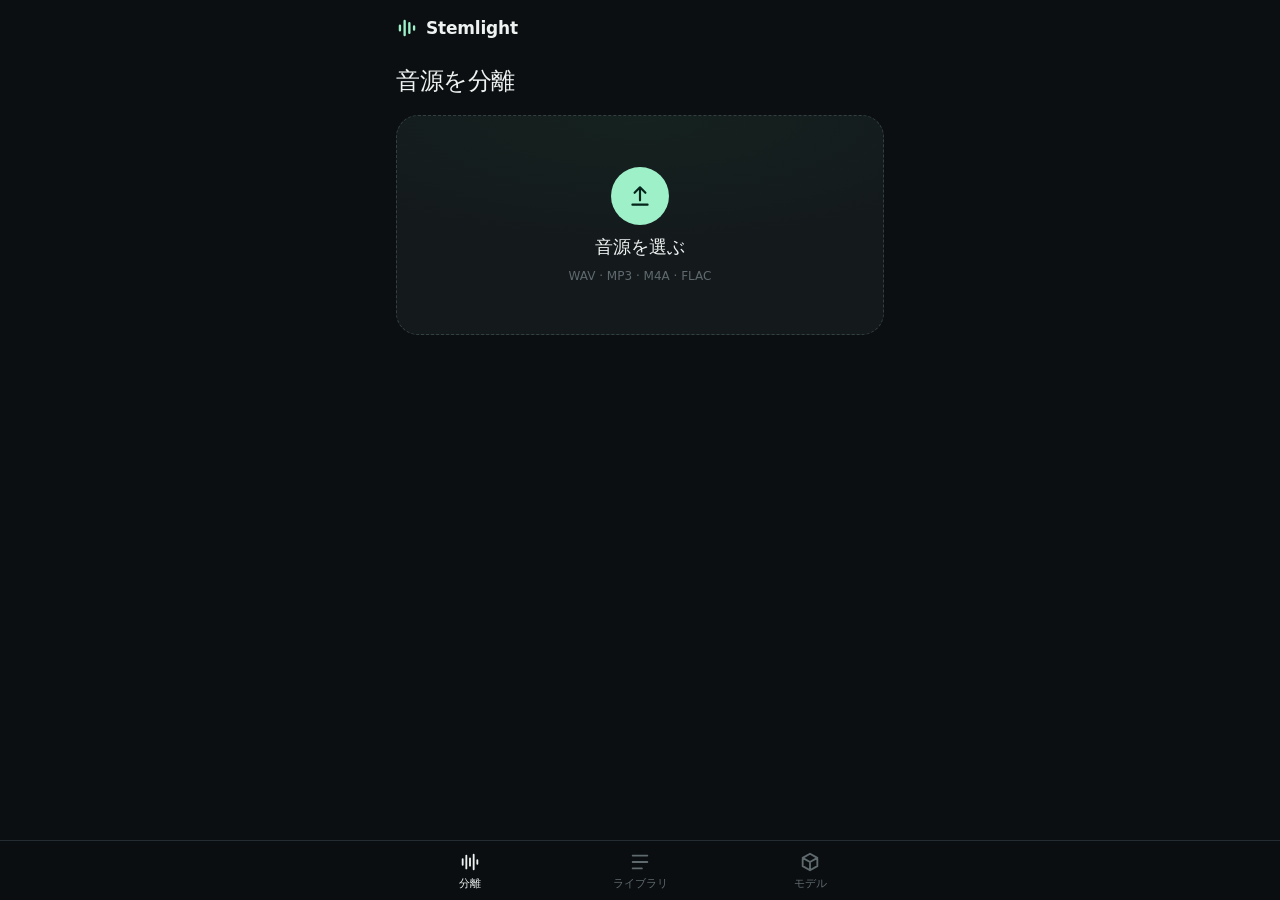
<file: index.html>
<!doctype html>
<html lang="ja"><head><meta charset="utf-8"><meta name="viewport" content="width=device-width,initial-scale=1,viewport-fit=cover"><meta name="theme-color" content="#0c0f11"><meta name="description" content="端末内で完結するステム分離"><meta name="apple-mobile-web-app-capable" content="yes"><meta name="mobile-web-app-capable" content="yes"><meta name="apple-mobile-web-app-title" content="Stemlight"><meta name="apple-mobile-web-app-status-bar-style" content="black-translucent"><meta http-equiv="Content-Security-Policy" content="default-src 'self'; script-src 'self' 'wasm-unsafe-eval'; worker-src 'self' blob:; connect-src 'self' https://media.githubusercontent.com https://huggingface.co https://*.hf.co; style-src 'self' 'unsafe-inline'; img-src 'self' data: blob:; media-src 'self' blob:; object-src 'none'; base-uri 'none'; form-action 'none'"><link rel="manifest" href="manifest.webmanifest"><link rel="apple-touch-icon" href="icons/icon-192.png"><link rel="icon" href="icons/icon.svg" type="image/svg+xml"><link rel="stylesheet" href="style.css"><title>Stemlight</title></head>
<body><div class="app"><header class="top"><a href="#" class="brand" aria-label="Stemlight"><svg width="22" height="22" viewBox="0 0 28 28" aria-hidden="true"><path d="M5 17V11M11 23V5M17 20V8M23 16V12" stroke="currentColor" stroke-width="3" stroke-linecap="round"/></svg>Stemlight</a><div class="top-actions"><span id="offline" class="pill hidden">オフライン</span><button id="update" class="pill accent hidden">更新</button></div></header><main id="main"></main>
<nav class="tabs" aria-label="メニュー"><button data-nav="home" class="active"><svg viewBox="0 0 24 24" aria-hidden="true"><path d="M4 9v6M8 5v14M12 8v8M16 4v16M20 10v4"/></svg>分離</button><button data-nav="library"><svg viewBox="0 0 24 24" aria-hidden="true"><path d="M4 5h16M4 12h16M4 19h10"/></svg>ライブラリ</button><button data-nav="models"><svg viewBox="0 0 24 24" aria-hidden="true"><path d="M12 3l8 4.5v9L12 21l-8-4.5v-9z M4 7.5l8 4.5 8-4.5 M12 12v9"/></svg>モデル</button></nav>
<div id="toast" role="status" aria-live="polite"></div><dialog id="message"><h2 id="message-title"></h2><p id="message-body"></p><button id="message-close" class="primary">OK</button></dialog>
<input id="file" type="file" accept="audio/*,.wav,.mp3,.m4a,.aac,.flac,.ogg" hidden><input id="model-file" type="file" multiple hidden></div><script type="module" src="app.js"></script></body></html>
</file>
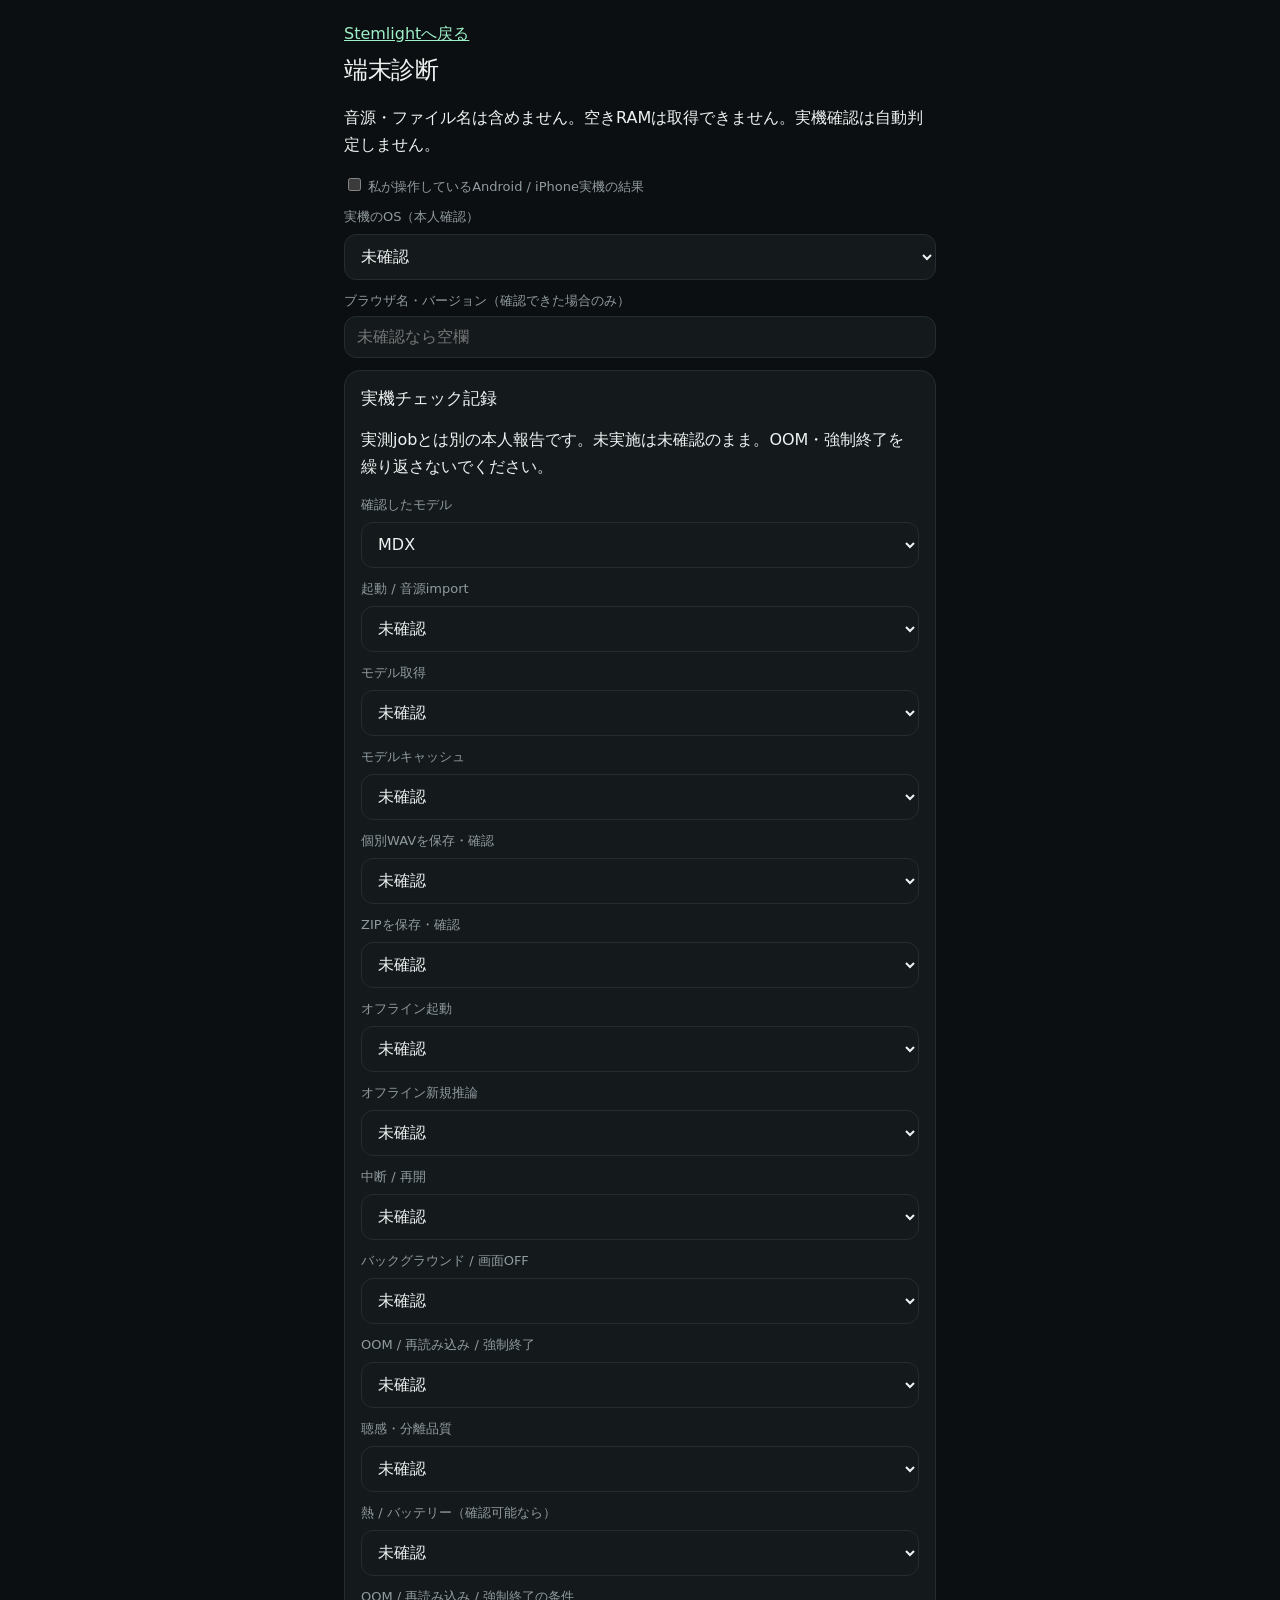
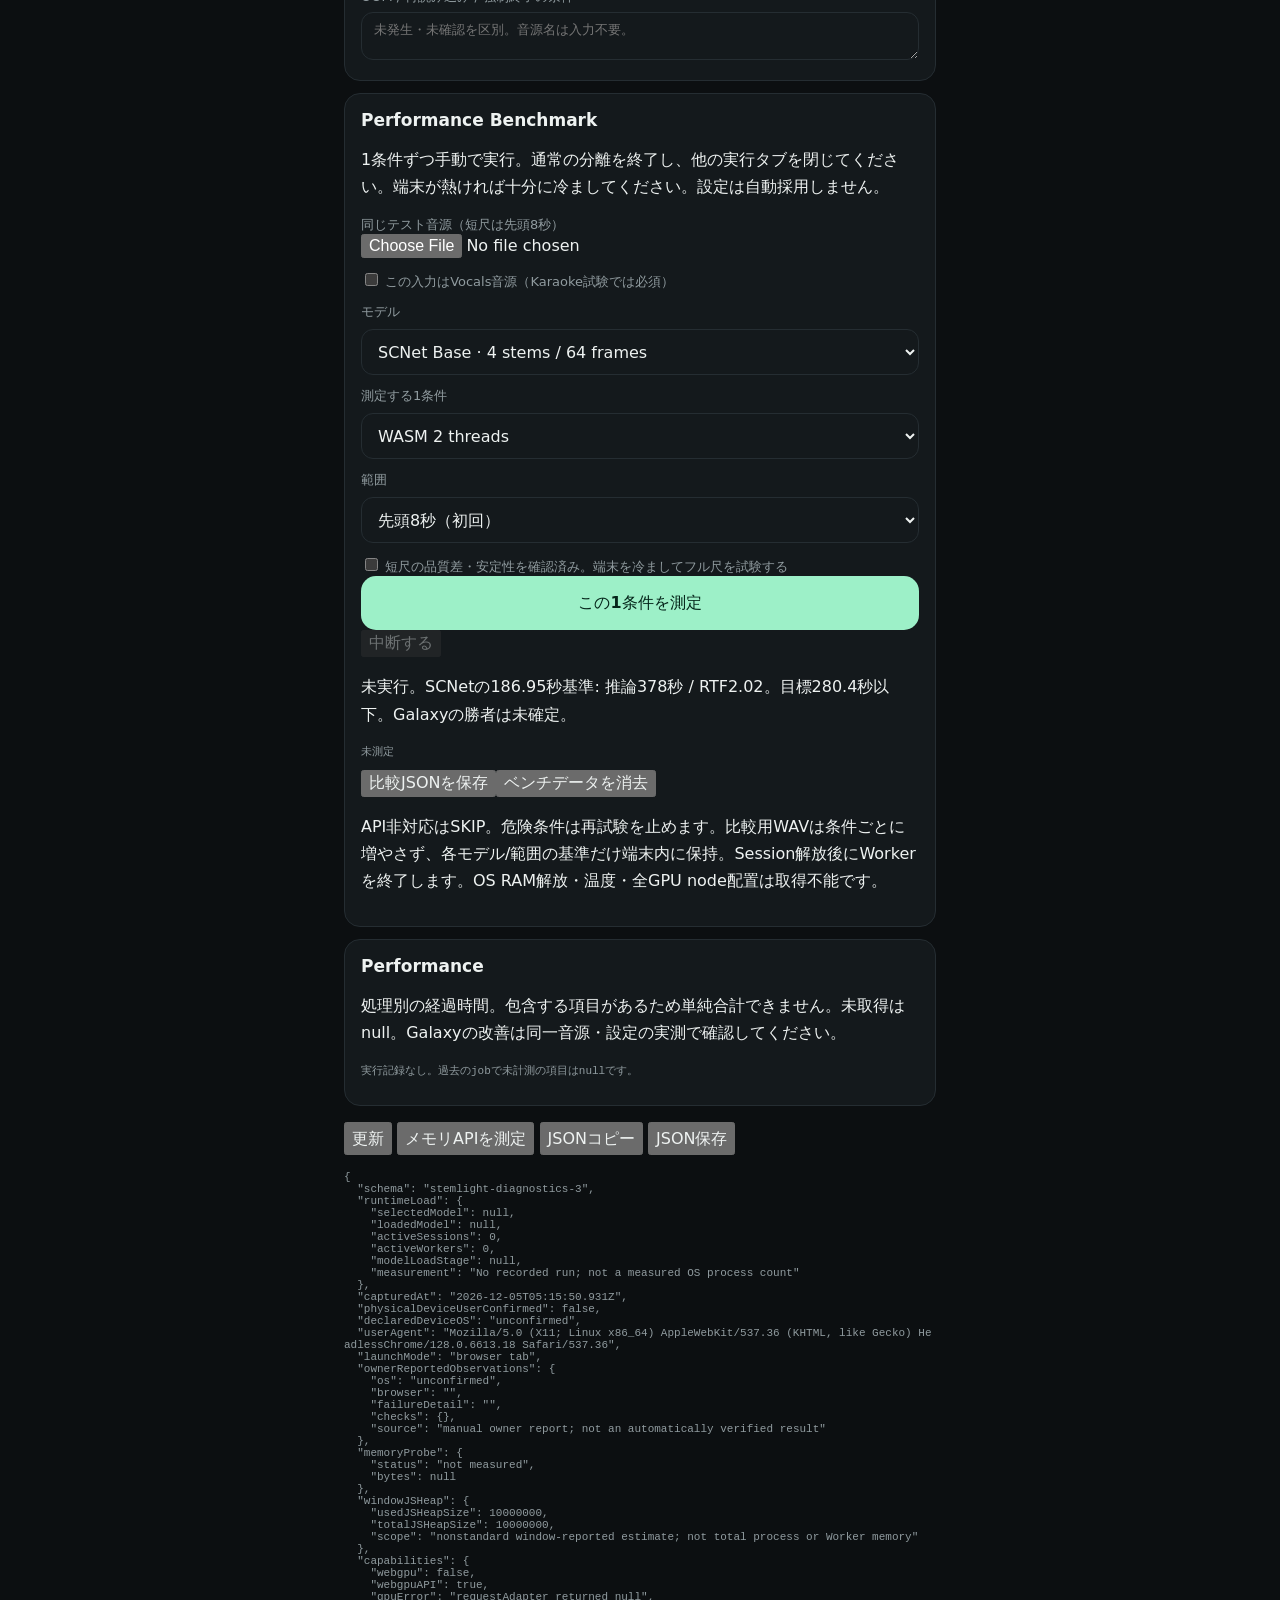
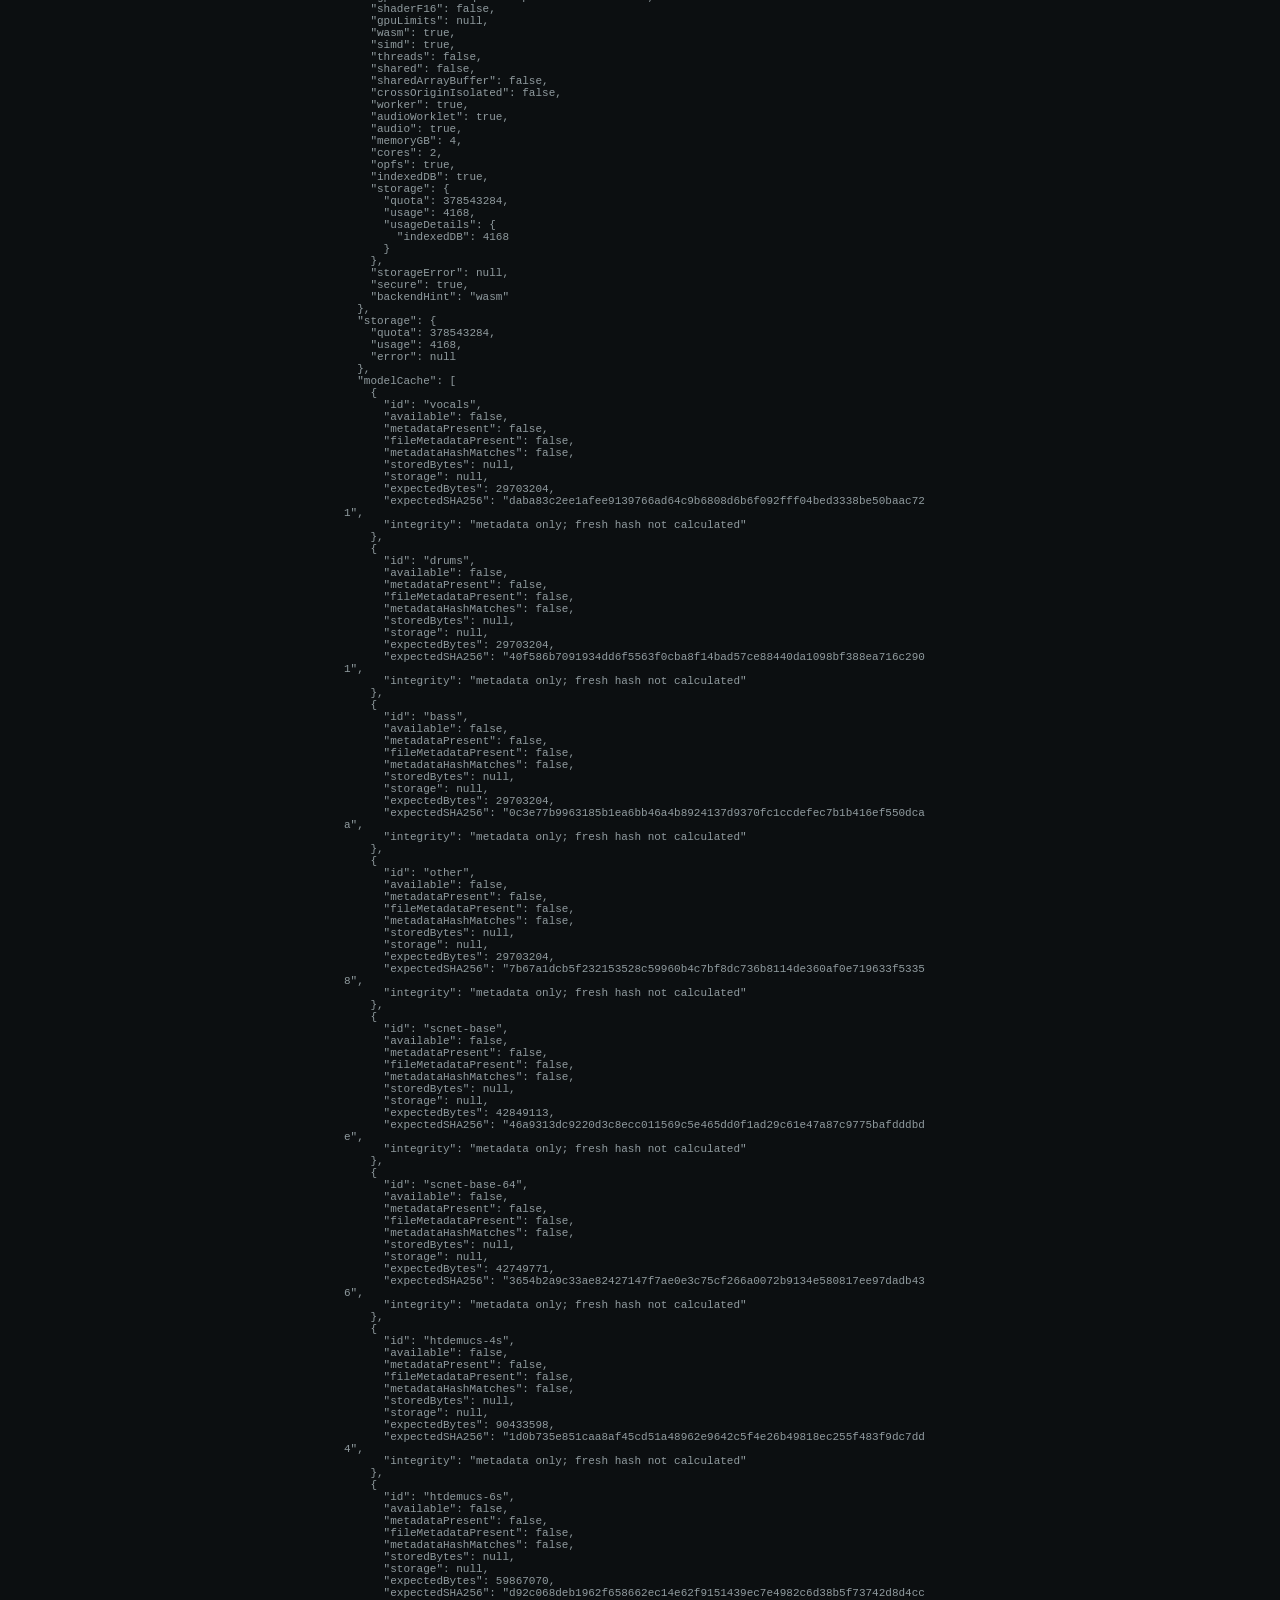
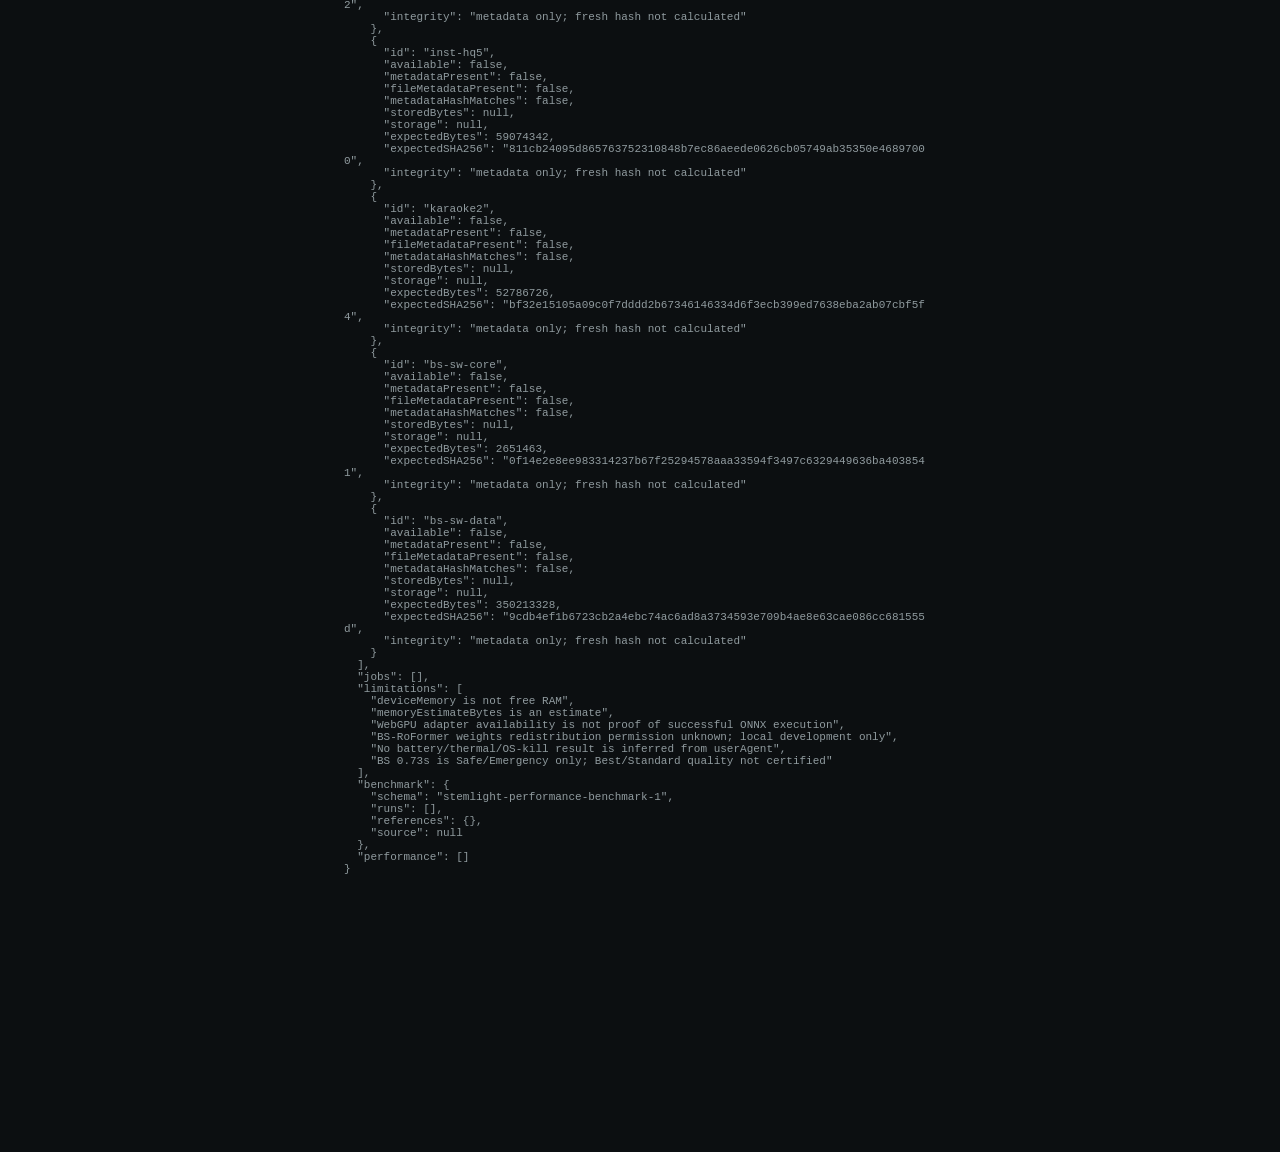
<file: diagnostics.html>
<!doctype html><html lang="ja"><meta charset="utf-8"><meta name="viewport" content="width=device-width,initial-scale=1"><title>Stemlight 診断</title><link rel="stylesheet" href="style.css"><body><main style="max-width:640px;margin:auto;padding:24px"><a href="./">Stemlightへ戻る</a><h1>端末診断</h1><p>音源・ファイル名は含めません。空きRAMは取得できません。実機確認は自動判定しません。</p><label><input id="physical" type="checkbox"> 私が操作しているAndroid / iPhone実機の結果</label>
<label for="device-os">実機のOS（本人確認）</label><select id="device-os"><option value="unconfirmed">未確認</option><option value="Android">Android</option><option value="iOS">iPhone / iOS</option></select>
<label for="browser-label">ブラウザ名・バージョン（確認できた場合のみ）</label><input id="browser-label" type="text" maxlength="100" placeholder="未確認なら空欄">
<section class="card"><h2>実機チェック記録</h2><p>実測jobとは別の本人報告です。未実施は未確認のまま。OOM・強制終了を繰り返さないでください。</p><label for="check-model">確認したモデル</label><select id="check-model"><option value="mdx-vocals">MDX</option><option value="lead-backing">Lead / Backing Vocal</option><option value="scnet-base">SCNet Base</option><option value="bs-sw">BS-RoFormer SW</option></select><div id="checklist"></div><label for="failure-detail">OOM / 再読み込み / 強制終了の条件</label><textarea id="failure-detail" maxlength="2000" placeholder="未発生・未確認を区別。音源名は入力不要。"></textarea></section>
<section class="card" id="benchmark"><h2>Performance Benchmark</h2><p>1条件ずつ手動で実行。通常の分離を終了し、他の実行タブを閉じてください。端末が熱ければ十分に冷ましてください。設定は自動採用しません。</p><label for="bench-file">同じテスト音源（短尺は先頭8秒）</label><input id="bench-file" type="file" accept="audio/*"><label><input id="bench-vocals" type="checkbox"> この入力はVocals音源（Karaoke試験では必須）</label><label for="bench-model">モデル</label><select id="bench-model"><option value="scnet-base">SCNet Base · 4 stems / 64 frames</option><option value="lead-backing">Karaoke 2 · Lead / Backing / 32 frames</option></select><label for="bench-condition">測定する1条件</label><select id="bench-condition"><option value="1">WASM 1 thread</option><option value="2" selected>WASM 2 threads</option><option value="3">WASM 3 threads</option><option value="4">WASM 4 threads</option><option value="webgpu">WebGPU（実compute確認）</option></select><label for="bench-duration">範囲</label><select id="bench-duration"><option value="short">先頭8秒（初回）</option><option value="full">フル尺（200秒以内・短尺上位2条件のみ）</option></select><label><input id="bench-full-confirm" type="checkbox"> 短尺の品質差・安定性を確認済み。端末を冷ましてフル尺を試験する</label><button id="bench-run" class="primary">この1条件を測定</button><button id="bench-cancel">中断する</button><p id="bench-status" role="status">未実行。SCNetの186.95秒基準: 推論378秒 / RTF2.02。目標280.4秒以下。Galaxyの勝者は未確定。</p><pre id="bench-results" style="white-space:pre-wrap;overflow-wrap:anywhere"></pre><button id="bench-save">比較JSONを保存</button><button id="bench-clear" class="plain">ベンチデータを消去</button><p class="small">API非対応はSKIP。危険条件は再試験を止めます。比較用WAVは条件ごとに増やさず、各モデル/範囲の基準だけ端末内に保持。Session解放後にWorkerを終了します。OS RAM解放・温度・全GPU node配置は取得不能です。</p></section><section class="card"><h2>Performance</h2><p>処理別の経過時間。包含する項目があるため単純合計できません。未取得はnull。Galaxyの改善は同一音源・設定の実測で確認してください。</p><pre id="performance" style="white-space:pre-wrap;overflow-wrap:anywhere"></pre></section><p><button id="refresh">更新</button> <button id="memory">メモリAPIを測定</button> <button id="copy">JSONコピー</button> <button id="save">JSON保存</button></p><p id="status" role="status"></p><pre id="report" style="white-space:pre-wrap;overflow-wrap:anywhere"></pre></main><script type="module" src="diagnostics.js"></script></body></html>
</file>
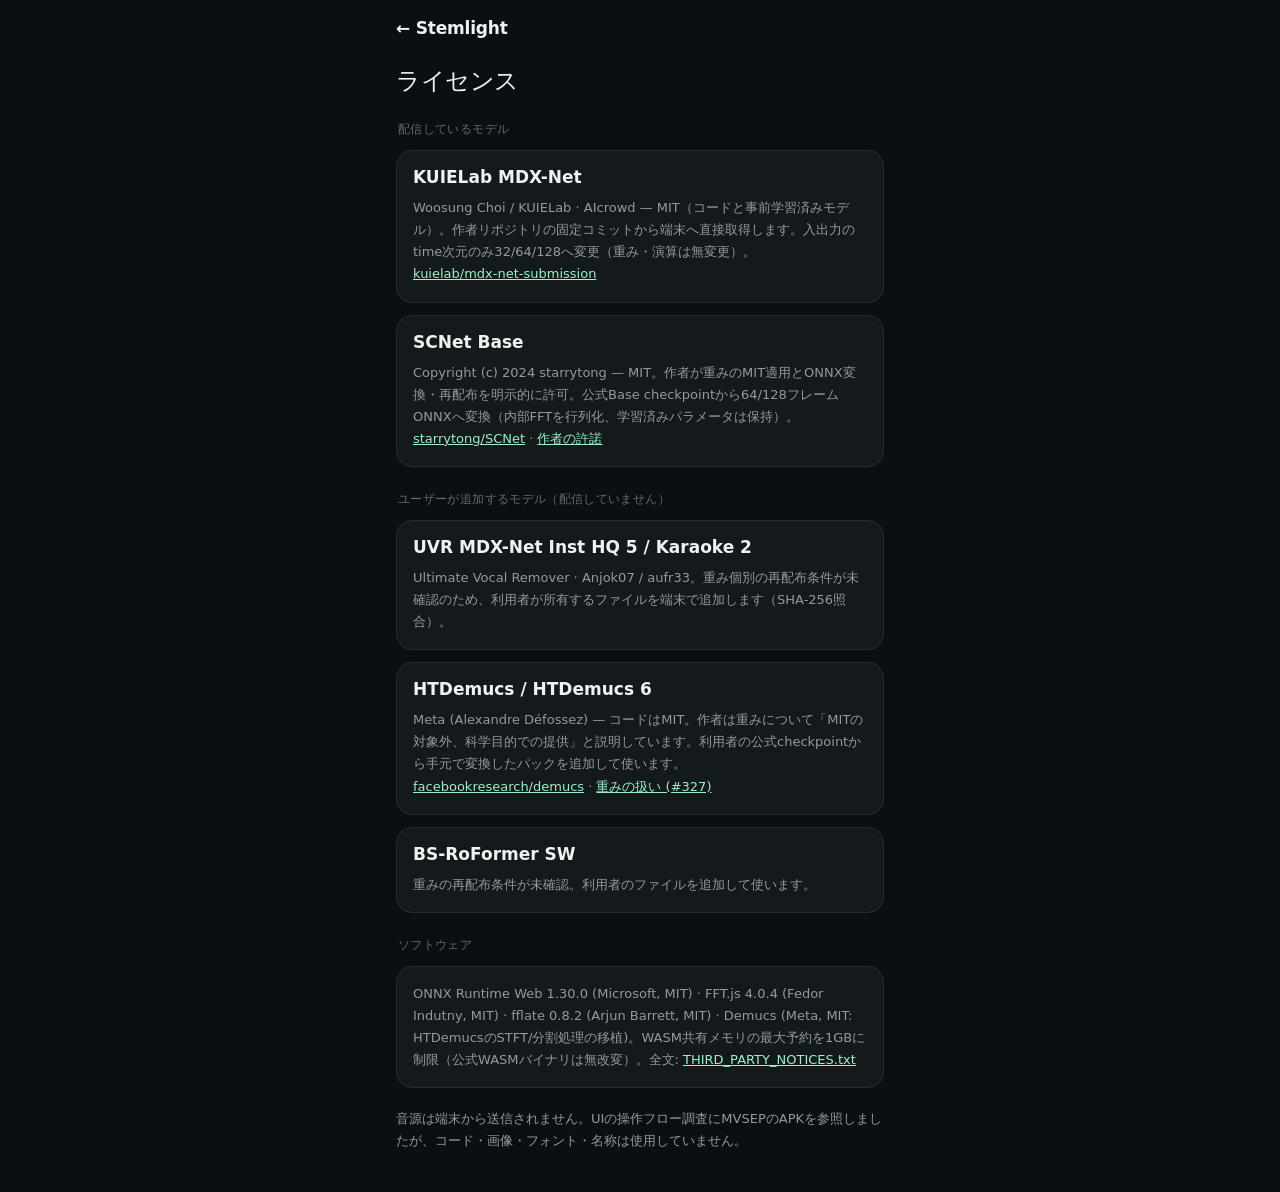
<file: licenses.html>
<!doctype html><html lang="ja"><head><meta charset="utf-8"><meta name="viewport" content="width=device-width,initial-scale=1,viewport-fit=cover"><meta name="theme-color" content="#0c0f11"><link rel="stylesheet" href="style.css"><title>Stemlight · ライセンス</title></head><body><main class="app" style="padding-bottom:40px"><header class="top"><a href="./" class="brand">← Stemlight</a></header><h1>ライセンス</h1>
<span class="label">配信しているモデル</span>
<div class="card"><h2>KUIELab MDX-Net</h2><p class="sub">Woosung Choi / KUIELab · AIcrowd — MIT（コードと事前学習済みモデル）。作者リポジトリの固定コミットから端末へ直接取得します。入出力のtime次元のみ32/64/128へ変更（重み・演算は無変更）。</p><p class="sub"><a href="https://github.com/kuielab/mdx-net-submission" rel="noreferrer">kuielab/mdx-net-submission</a></p></div>
<div class="card"><h2>SCNet Base</h2><p class="sub">Copyright (c) 2024 starrytong — MIT。作者が重みのMIT適用とONNX変換・再配布を明示的に許可。公式Base checkpointから64/128フレームONNXへ変換（内部FFTを行列化、学習済みパラメータは保持）。</p><p class="sub"><a href="https://github.com/starrytong/SCNet" rel="noreferrer">starrytong/SCNet</a> · <a href="https://github.com/starrytong/SCNet/issues/35#issuecomment-4999873539" rel="noreferrer">作者の許諾</a></p></div>
<span class="label">ユーザーが追加するモデル（配信していません）</span>
<div class="card"><h2>UVR MDX-Net Inst HQ 5 / Karaoke 2</h2><p class="sub">Ultimate Vocal Remover · Anjok07 / aufr33。重み個別の再配布条件が未確認のため、利用者が所有するファイルを端末で追加します（SHA-256照合）。</p></div>
<div class="card"><h2>HTDemucs / HTDemucs 6</h2><p class="sub">Meta (Alexandre Défossez) — コードはMIT。作者は重みについて「MITの対象外、科学目的での提供」と説明しています。利用者の公式checkpointから手元で変換したパックを追加して使います。</p><p class="sub"><a href="https://github.com/facebookresearch/demucs" rel="noreferrer">facebookresearch/demucs</a> · <a href="https://github.com/facebookresearch/demucs/issues/327" rel="noreferrer">重みの扱い (#327)</a></p></div>
<div class="card"><h2>BS-RoFormer SW</h2><p class="sub">重みの再配布条件が未確認。利用者のファイルを追加して使います。</p></div>
<span class="label">ソフトウェア</span>
<div class="card"><p class="sub">ONNX Runtime Web 1.30.0 (Microsoft, MIT) · FFT.js 4.0.4 (Fedor Indutny, MIT) · fflate 0.8.2 (Arjun Barrett, MIT) · Demucs (Meta, MIT: HTDemucsのSTFT/分割処理の移植)。WASM共有メモリの最大予約を1GBに制限（公式WASMバイナリは無改変）。全文: <a href="THIRD_PARTY_NOTICES.txt">THIRD_PARTY_NOTICES.txt</a></p></div>
<p class="sub" style="margin-top:20px">音源は端末から送信されません。UIの操作フロー調査にMVSEPのAPKを参照しましたが、コード・画像・フォント・名称は使用していません。</p></main></body></html>
</file>
<file: style.css>
:root{color-scheme:dark;--bg:#0c0f11;--surface:#14191c;--surface-2:#1b2125;--line:#252d32;--ink:#eef2f1;--muted:#909b9f;--faint:#5f6a6f;--accent:#9df0c8;--accent-ink:#05251a;--danger:#ff9e8c;--r:16px;
 --c-vocals:#9df0c8;--c-inst:#f0c97a;--c-drums:#ff9f80;--c-bass:#a5b0ff;--c-other:#86d6f2;--c-guitar:#f0c97a;--c-piano:#dcb0f2;--c-lead:#9df0c8;--c-backing:#dcb0f2;
 font-family:system-ui,-apple-system,"Hiragino Sans","Noto Sans JP","Segoe UI",sans-serif;background:var(--bg);color:var(--ink);-webkit-text-size-adjust:100%;font-synthesis:none}
*{box-sizing:border-box}html,body{margin:0;background:var(--bg)}body{overscroll-behavior-y:none}
button,input,select{font:inherit;color:inherit}button{cursor:pointer;touch-action:manipulation;-webkit-tap-highlight-color:transparent}button:disabled{opacity:.4;cursor:default}
:focus-visible{outline:2px solid var(--accent);outline-offset:3px}a{color:var(--accent)}svg{flex:none}
.hidden{display:none!important}
.app{max-width:520px;margin:0 auto;min-height:100dvh;padding:env(safe-area-inset-top) 16px calc(88px + env(safe-area-inset-bottom))}
.top{display:flex;align-items:center;justify-content:space-between;height:56px}
.brand{display:flex;align-items:center;gap:8px;color:var(--ink);text-decoration:none;font-weight:650;font-size:17px;letter-spacing:-.2px}.brand svg{color:var(--accent)}
.top-actions{display:flex;gap:8px}
.pill{border:1px solid var(--line);background:var(--surface);border-radius:999px;padding:5px 12px;font-size:12px;color:var(--muted)}.pill.accent{color:var(--accent-ink);background:var(--accent);border-color:var(--accent);font-weight:600}
.tabs{position:fixed;inset:auto 0 0 0;display:flex;justify-content:center;background:rgba(12,15,17,.9);-webkit-backdrop-filter:blur(16px);backdrop-filter:blur(16px);border-top:1px solid var(--line);padding-bottom:env(safe-area-inset-bottom);z-index:5}
.tabs button{flex:1;max-width:170px;border:0;background:none;color:var(--faint);display:flex;flex-direction:column;align-items:center;gap:3px;padding:10px 0 9px;font-size:11px;font-weight:550}
.tabs button.active{color:var(--ink)}.tabs svg{width:22px;height:22px;fill:none;stroke:currentColor;stroke-width:2;stroke-linecap:round;stroke-linejoin:round}
h1{font-size:24px;line-height:1.3;letter-spacing:-.4px;margin:10px 0 18px;font-weight:650;word-break:break-word}
h2{font-size:17px;margin:0 0 10px;font-weight:620}
.label{display:block;font-size:12px;color:var(--faint);margin:24px 2px 9px;font-weight:550;letter-spacing:.03em}
.sub{color:var(--muted);font-size:13px;margin:0}
.ico{width:20px;height:20px;fill:none;stroke:currentColor;stroke-width:2;stroke-linecap:round;stroke-linejoin:round}

/* Pick */
.drop{width:100%;display:flex;flex-direction:column;align-items:center;justify-content:center;gap:10px;min-height:220px;border:1.5px dashed #33403f;border-radius:22px;background:radial-gradient(120% 90% at 50% 0%,#15221f 0%,var(--surface) 70%);padding:24px;text-align:center}
.drop .disc{width:58px;height:58px;border-radius:50%;display:grid;place-items:center;background:var(--accent);color:var(--accent-ink)}.drop .disc svg{width:26px;height:26px}
.drop strong{font-size:18px;font-weight:620}.drop span{font-size:12px;color:var(--faint)}
.drop.dragging{border-color:var(--accent)}
.list{display:grid;gap:8px}
.row{display:flex;align-items:center;gap:12px;width:100%;min-height:62px;padding:12px 14px;border-radius:var(--r);background:var(--surface);border:1px solid var(--line);text-align:left}
.row .grow{flex:1;min-width:0}.row .title{font-size:15px;font-weight:580;overflow:hidden;text-overflow:ellipsis;white-space:nowrap}.row .meta{font-size:12px;color:var(--muted);margin-top:3px;overflow:hidden;text-overflow:ellipsis;white-space:nowrap}
.badge{font-size:11px;padding:3px 9px;border-radius:999px;background:var(--surface-2);color:var(--muted);white-space:nowrap}.badge.accent{background:rgba(157,240,200,.14);color:var(--accent)}
.icon-btn{width:40px;height:40px;display:grid;place-items:center;border-radius:12px;border:1px solid var(--line);background:var(--surface-2);color:var(--muted);flex:none}.icon-btn.plain{border:0;background:none}

/* Setup */
.file{display:flex;align-items:center;gap:12px;padding:12px 12px 12px 14px;border-radius:var(--r);background:var(--surface);border:1px solid var(--line)}
.file .note{width:38px;height:38px;border-radius:11px;background:var(--surface-2);display:grid;place-items:center;color:var(--accent)}
.chips{display:flex;gap:8px;overflow-x:auto;scrollbar-width:none;margin:0 -16px;padding:0 16px}.chips::-webkit-scrollbar{display:none}
.chip{flex:none;border:1px solid var(--line);border-radius:999px;padding:9px 15px;font-size:14px;background:var(--surface);color:var(--muted);white-space:nowrap}
.chip.on{background:var(--ink);border-color:var(--ink);color:var(--bg);font-weight:600}
.stems{display:flex;flex-wrap:wrap;gap:8px}
.stem{display:flex;align-items:center;gap:8px;border:1px solid var(--line);border-radius:12px;padding:9px 13px;font-size:14px;background:var(--surface);color:var(--muted)}
.stem i{width:8px;height:8px;border-radius:50%;background:var(--faint)}.stem.on{color:var(--ink);border-color:#3a4a47;background:var(--surface-2)}.stem.on i{background:var(--c)}
.model{display:grid;grid-template-columns:1fr auto;align-items:center;gap:3px 12px;width:100%;padding:14px 16px;border-radius:var(--r);background:var(--surface);border:1px solid var(--line);text-align:left}
.model.on{border-color:var(--accent);box-shadow:inset 0 0 0 1px var(--accent)}.model[aria-disabled=true]{opacity:.45}
.model .name{font-size:16px;font-weight:620}.model .meta{font-size:12px;color:var(--muted);display:flex;gap:12px;align-items:center;flex-wrap:wrap}
.model .side{grid-row:1/3;grid-column:2;font-size:12px;color:var(--muted);display:flex;align-items:center;gap:6px}
.meter{display:inline-flex;align-items:center;gap:5px}.meter b{font-weight:500;color:var(--faint)}.meter i{width:5px;height:5px;border-radius:50%;background:#33403f;display:inline-block;margin-left:2px}.meter i.on{background:var(--accent)}
.seg{display:grid;grid-auto-flow:column;grid-auto-columns:1fr;background:var(--surface);border:1px solid var(--line);border-radius:13px;padding:3px}
.seg button{border:0;background:none;color:var(--muted);padding:10px 0;border-radius:10px;font-size:14px}.seg button.on{background:var(--surface-2);color:var(--ink);font-weight:600;box-shadow:0 1px 0 rgba(255,255,255,.04) inset}
.primary{width:100%;display:flex;align-items:center;justify-content:center;gap:8px;min-height:54px;border:0;border-radius:15px;background:var(--accent);color:var(--accent-ink);font-weight:650;font-size:16px}
.secondary{width:100%;display:flex;align-items:center;justify-content:center;gap:8px;min-height:50px;border:1px solid var(--line);border-radius:15px;background:var(--surface);color:var(--ink);font-size:15px;font-weight:550}
.actions{display:grid;gap:10px;margin-top:26px}
.warn{display:flex;gap:8px;align-items:center;color:var(--danger);font-size:13px;margin-top:12px}
details.more{margin-top:18px}details.more summary{list-style:none;color:var(--faint);font-size:12px;cursor:pointer;padding:4px 2px}details.more summary::-webkit-details-marker{display:none}
select{width:100%;min-height:46px;border-radius:12px;border:1px solid var(--line);background:var(--surface);padding:0 12px;margin-top:8px}

/* Progress */
.progress{display:flex;flex-direction:column;align-items:center;text-align:center;padding-top:24px}
.ring{position:relative;width:216px;height:216px;margin:10px 0 26px}.ring svg{width:100%;height:100%;transform:rotate(-90deg)}
.ring circle{fill:none;stroke-width:6}.ring .track{stroke:var(--surface-2)}.ring .bar{stroke:var(--accent);stroke-linecap:round;transition:stroke-dashoffset .4s ease}
.ring .center{position:absolute;inset:0;display:flex;flex-direction:column;align-items:center;justify-content:center}.ring strong{font-size:46px;font-weight:600;letter-spacing:-1.5px;font-variant-numeric:tabular-nums}.ring strong small{font-size:18px;color:var(--muted);margin-left:2px}
.ring .elapsed{font-size:12px;color:var(--faint);font-variant-numeric:tabular-nums}
.progress .stage{font-size:14px;color:var(--muted);min-height:20px;font-variant-numeric:tabular-nums}
.progress .actions{width:100%}

/* Results */
.transport{display:flex;align-items:center;gap:12px;margin:6px 0 18px}
.play{width:52px;height:52px;border-radius:50%;border:0;background:var(--accent);color:var(--accent-ink);display:grid;place-items:center;flex:none}.play svg{width:22px;height:22px;fill:currentColor;stroke:none}
.time{font-size:12px;color:var(--muted);font-variant-numeric:tabular-nums;min-width:38px;text-align:right}
input[type=range]{-webkit-appearance:none;appearance:none;width:100%;height:28px;background:transparent;margin:0}
input[type=range]::-webkit-slider-runnable-track{height:4px;border-radius:4px;background:var(--surface-2)}input[type=range]::-moz-range-track{height:4px;border-radius:4px;background:var(--surface-2)}
input[type=range]::-webkit-slider-thumb{-webkit-appearance:none;width:16px;height:16px;border-radius:50%;background:var(--ink);margin-top:-6px;border:0}input[type=range]::-moz-range-thumb{width:16px;height:16px;border-radius:50%;background:var(--ink);border:0}
.track{padding:12px 12px 10px 14px;border-radius:var(--r);background:var(--surface);border:1px solid var(--line);margin-bottom:8px}
.track-head{display:flex;align-items:center;gap:8px}.track-head .name{flex:1;display:flex;align-items:center;gap:9px;font-weight:600;font-size:15px}.track-head .name i{width:9px;height:9px;border-radius:50%;background:var(--c)}
.toggle{min-width:38px;height:34px;border-radius:10px;border:1px solid var(--line);background:var(--surface-2);color:var(--muted);font-size:13px;font-weight:600}.toggle.on{background:var(--c,var(--accent));border-color:transparent;color:var(--accent-ink)}
.track canvas{display:block;width:100%;height:44px;margin:8px 0 2px}
.track .vol{display:flex;align-items:center;gap:10px;color:var(--faint)}.track .vol svg{width:16px;height:16px}

/* Models */
.storage{padding:14px 16px;border-radius:var(--r);background:var(--surface);border:1px solid var(--line)}.storage .bar{height:6px;border-radius:6px;background:var(--surface-2);overflow:hidden;margin-top:10px}.storage .bar i{display:block;height:100%;background:var(--accent)}
.storage .nums{display:flex;justify-content:space-between;font-size:12px;color:var(--muted);font-variant-numeric:tabular-nums}
.pack{padding:14px 16px;border-radius:var(--r);background:var(--surface);border:1px solid var(--line)}
.pack-head{display:flex;align-items:center;gap:10px}.pack-head .grow{flex:1;min-width:0}.pack .name{font-size:15px;font-weight:620}.pack .meta{font-size:12px;color:var(--muted);margin-top:3px}
.pack code{display:block;font:12px ui-monospace,SFMono-Regular,Menlo,Consolas,monospace;color:var(--faint);margin-top:8px;word-break:break-all}
.pack progress{width:100%;height:4px;margin-top:10px;accent-color:var(--accent)}
.small-btn{min-height:36px;padding:0 14px;border-radius:11px;border:1px solid var(--line);background:var(--surface-2);font-size:13px;font-weight:600;color:var(--ink);white-space:nowrap}.small-btn.accent{background:var(--accent);border-color:var(--accent);color:var(--accent-ink)}
.links{display:flex;justify-content:center;gap:18px;margin:26px 0 8px;font-size:12px}.links a,.links button{color:var(--faint);background:none;border:0;padding:6px;text-decoration:none}
.empty{text-align:center;padding:48px 0;color:var(--muted)}.empty .secondary{margin-top:16px}

#toast{position:fixed;left:50%;bottom:calc(84px + env(safe-area-inset-bottom));transform:translateX(-50%);max-width:calc(100% - 32px);background:var(--ink);color:var(--bg);padding:11px 16px;border-radius:13px;font-size:13px;font-weight:550;display:none;z-index:9;box-shadow:0 10px 30px rgba(0,0,0,.4)}
dialog{border:1px solid var(--line);border-radius:20px;background:var(--surface);color:var(--ink);width:min(420px,calc(100% - 32px));padding:22px}dialog::backdrop{background:rgba(0,0,0,.6)}dialog p{color:var(--muted);font-size:14px;line-height:1.7;white-space:pre-line}

/* Diagnostics / licenses pages reuse these basics */
.card{border:1px solid var(--line);border-radius:var(--r);background:var(--surface);padding:16px;margin:12px 0}
main label{display:block;font-size:13px;color:var(--muted);margin-top:12px}main input[type=text],main textarea{width:100%;min-height:42px;border-radius:12px;border:1px solid var(--line);background:var(--surface);padding:8px 12px;margin-top:6px}
pre{white-space:pre-wrap;word-break:break-all;font-size:11px;color:var(--muted)}p{line-height:1.7}
@media (prefers-reduced-motion:reduce){*{transition:none!important}}
</file>
